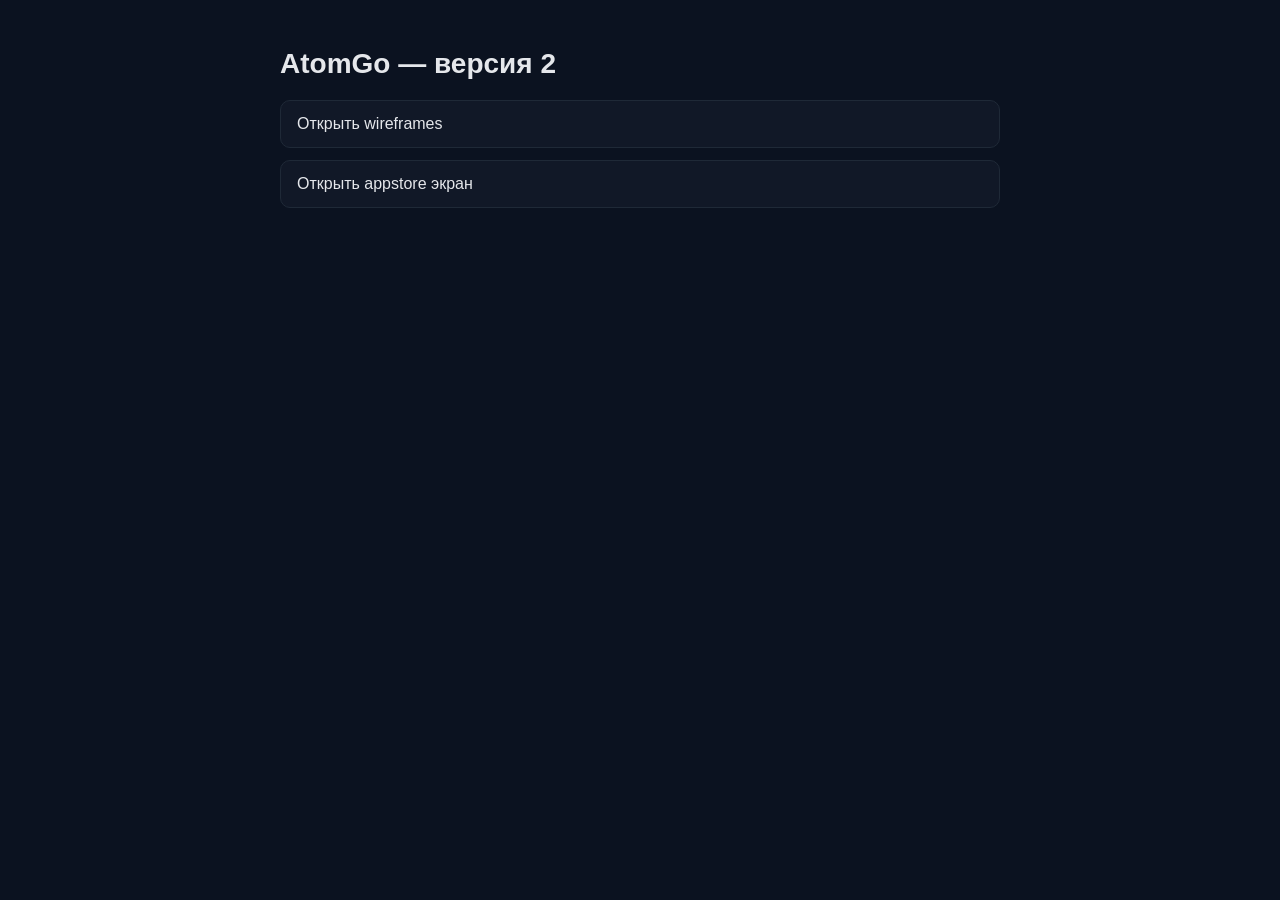
<file: v2/index.html>
<!doctype html>
<html lang="ru">
  <head>
    <meta charset="UTF-8" />
    <meta name="viewport" content="width=device-width, initial-scale=1.0" />
    <title>AtomGo v2</title>
    <style>
      body {
        margin: 0;
        font-family: -apple-system, BlinkMacSystemFont, "Segoe UI", Roboto, sans-serif;
        background: #0b1220;
        color: #e5e7eb;
      }
      .wrap {
        max-width: 720px;
        margin: 48px auto;
        padding: 0 20px;
      }
      h1 {
        margin: 0 0 20px;
        font-size: 28px;
      }
      .links {
        display: grid;
        gap: 12px;
      }
      a {
        display: block;
        padding: 14px 16px;
        border-radius: 10px;
        color: #e5e7eb;
        text-decoration: none;
        background: #111827;
        border: 1px solid #1f2937;
      }
      a:hover {
        background: #1f2937;
      }
    </style>
  </head>
  <body>
    <main class="wrap">
      <h1>AtomGo — версия 2</h1>
      <div class="links">
        <a href="./wireframes/atomgo-wireframes.html">Открыть wireframes</a>
        <a href="./wireframes/atomgo-appstore.html">Открыть appstore экран</a>
      </div>
    </main>
  </body>
</html>
</file>
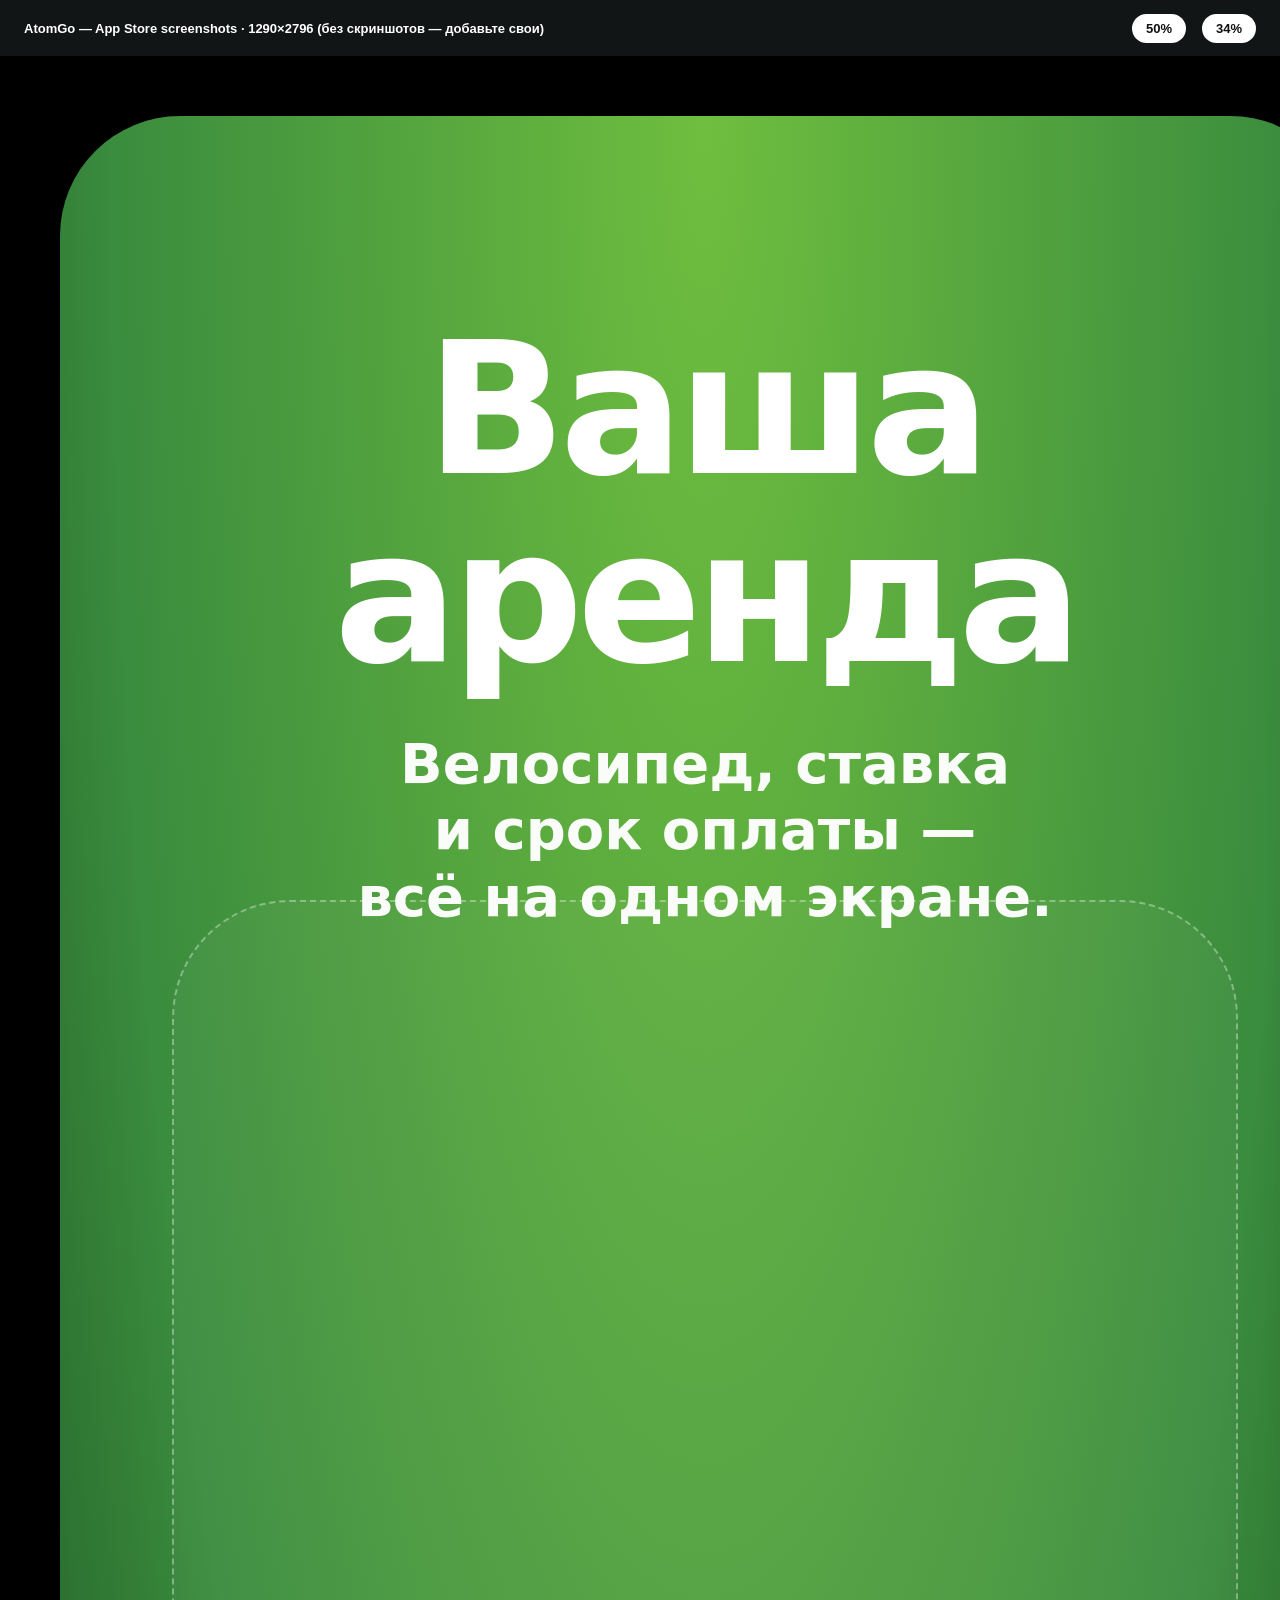
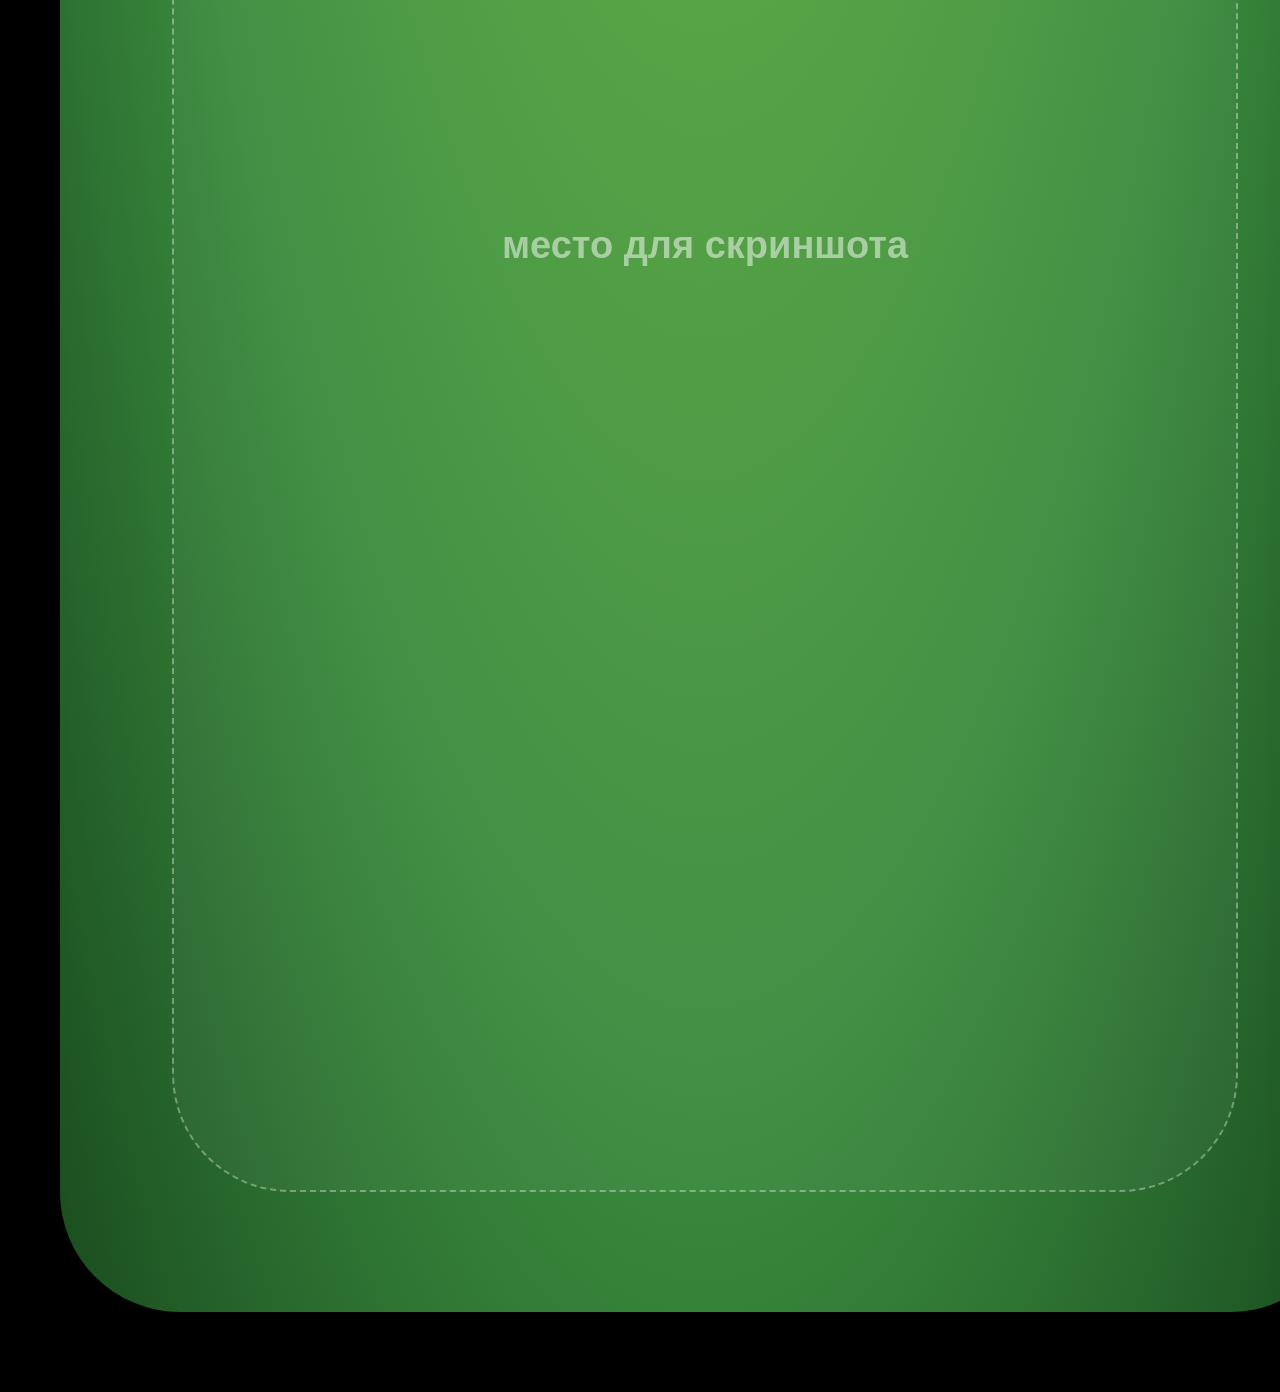
<file: v2/wireframes/atomgo-appstore.html>
<!doctype html>
<html lang="ru">
<head>
<meta charset="utf-8"/>
<title>AtomGo · App Store</title>
<style>
  html, body { margin:0; padding:0; background:#000; color:#fff; font-family:-apple-system, 'SF Pro Display', 'Inter','Urbanist',system-ui,sans-serif; }

  .strip { display:flex; gap:40px; padding:60px 60px 80px; align-items:flex-start; min-height:100vh; margin-top:56px; }

  .slide {
    flex:0 0 1290px; width:1290px; height:2796px;
    border-radius:120px; overflow:hidden; position:relative;
    box-shadow: 0 60px 120px rgba(0,0,0,0.4);
  }

  /* Headline */
  .slide__head { position:absolute; left:0; right:0; top:200px; text-align:center; padding:0 80px; z-index:3; }
  .slide__title {
    font-family: -apple-system, 'SF Pro Display', 'Urbanist', system-ui, sans-serif;
    font-weight: 900;
    font-size: 184px;
    line-height: 1.02;
    letter-spacing: -0.035em;
    color: #fff;
    margin: 0;
  }
  .slide__subtitle {
    font-family: -apple-system, 'SF Pro Display', 'Inter', system-ui, sans-serif;
    font-weight: 600;
    font-size: 56px;
    line-height: 1.18;
    color: #fff;
    margin: 40px 0 0;
    text-wrap: balance;
    opacity: 0.97;
  }

  /* Phone placeholder (where user will drop their screenshot) */
  .slot {
    position:absolute; left:50%; bottom:120px; transform:translateX(-50%); z-index:2;
    width: 902px; height: 1888px;
    border: 2px dashed rgba(255,255,255,0.35);
    border-radius: 118px;
    display:flex; align-items:center; justify-content:center;
    color:rgba(255,255,255,0.5);
    font: 600 38px/1.4 -apple-system,'Inter',sans-serif;
    text-align:center; padding:0 80px;
    background: rgba(255,255,255,0.04);
  }

  /* Background gradients — colorful, saturated, close to Telegram reference */
  .bg-1 { background: radial-gradient(ellipse at 50% 0%, #6FBE3F 0%, #3A8C3E 65%, #1A4C1F 100%); }
  .bg-2 { background: linear-gradient(170deg, #FF5E3A 0%, #FF2D55 60%, #B41C3E 100%); }
  .bg-3 { background: linear-gradient(180deg, #6B3DE4 0%, #A24CF1 100%); }
  .bg-4 { background: linear-gradient(180deg, #007AFF 0%, #4FA0FF 100%); }
  .bg-5 { background: linear-gradient(155deg, #1FB2A6 0%, #2DCFA0 60%, #B9E879 100%); }

  /* Toolbar */
  .toolbar {
    position:fixed; left:0; right:0; top:0; height:56px; z-index:100;
    background:rgba(20,23,24,0.92); color:#fff; backdrop-filter: blur(20px);
    display:flex; align-items:center; padding:0 24px; gap:16px;
    font:600 13px/1 'Inter',sans-serif;
  }
  .toolbar .gap { flex:1; }
  .toolbar button {
    background:#fff; color:#111; padding:8px 14px; border-radius:999px;
    border:0; cursor:pointer; font:600 13px/1 'Inter',sans-serif;
  }
  body.zoom-50 .strip { transform: scale(0.5); transform-origin: top left; width: 200%; }
  body.zoom-33 .strip { transform: scale(0.34); transform-origin: top left; width: 300%; }
</style>
</head>
<body>

<div class="toolbar">
  <span>AtomGo — App Store screenshots · 1290×2796 (без скриншотов — добавьте свои)</span>
  <span class="gap"></span>
  <button onclick="document.body.classList.toggle('zoom-50')">50%</button>
  <button onclick="document.body.classList.toggle('zoom-33')">34%</button>
</div>

<div class="strip">

  <div class="slide bg-1">
    <div class="slide__head">
      <h1 class="slide__title">Ваша аренда</h1>
      <p class="slide__subtitle">Велосипед, ставка и срок оплаты —<br/>всё на одном экране.</p>
    </div>
    <div class="slot">место для скриншота</div>
  </div>

  <div class="slide bg-2">
    <div class="slide__head">
      <h1 class="slide__title">Видите долг<br/>сразу</h1>
      <p class="slide__subtitle">Никаких бумажек, СМС от хозяина<br/>и звонков с напоминанием.</p>
    </div>
    <div class="slot">место для скриншота</div>
  </div>

  <div class="slide bg-3">
    <div class="slide__head">
      <h1 class="slide__title">Оплата<br/>за два тапа</h1>
      <p class="slide__subtitle">Выберите тариф и оплачивайте<br/>привычным способом.</p>
    </div>
    <div class="slot">место для скриншота</div>
  </div>

  <div class="slide bg-4">
    <div class="slide__head">
      <h1 class="slide__title">Гибкие<br/>тарифы</h1>
      <p class="slide__subtitle">1 день, неделя, две недели<br/>или весь месяц — как удобно.</p>
    </div>
    <div class="slot">место для скриншота</div>
  </div>

  <div class="slide bg-5">
    <div class="slide__head">
      <h1 class="slide__title">Просто<br/>работает</h1>
      <p class="slide__subtitle">Без подписок, без рекламы<br/>и без лишних экранов.</p>
    </div>
    <div class="slot">место для скриншота</div>
  </div>

</div>

</body>
</html>
</file>
